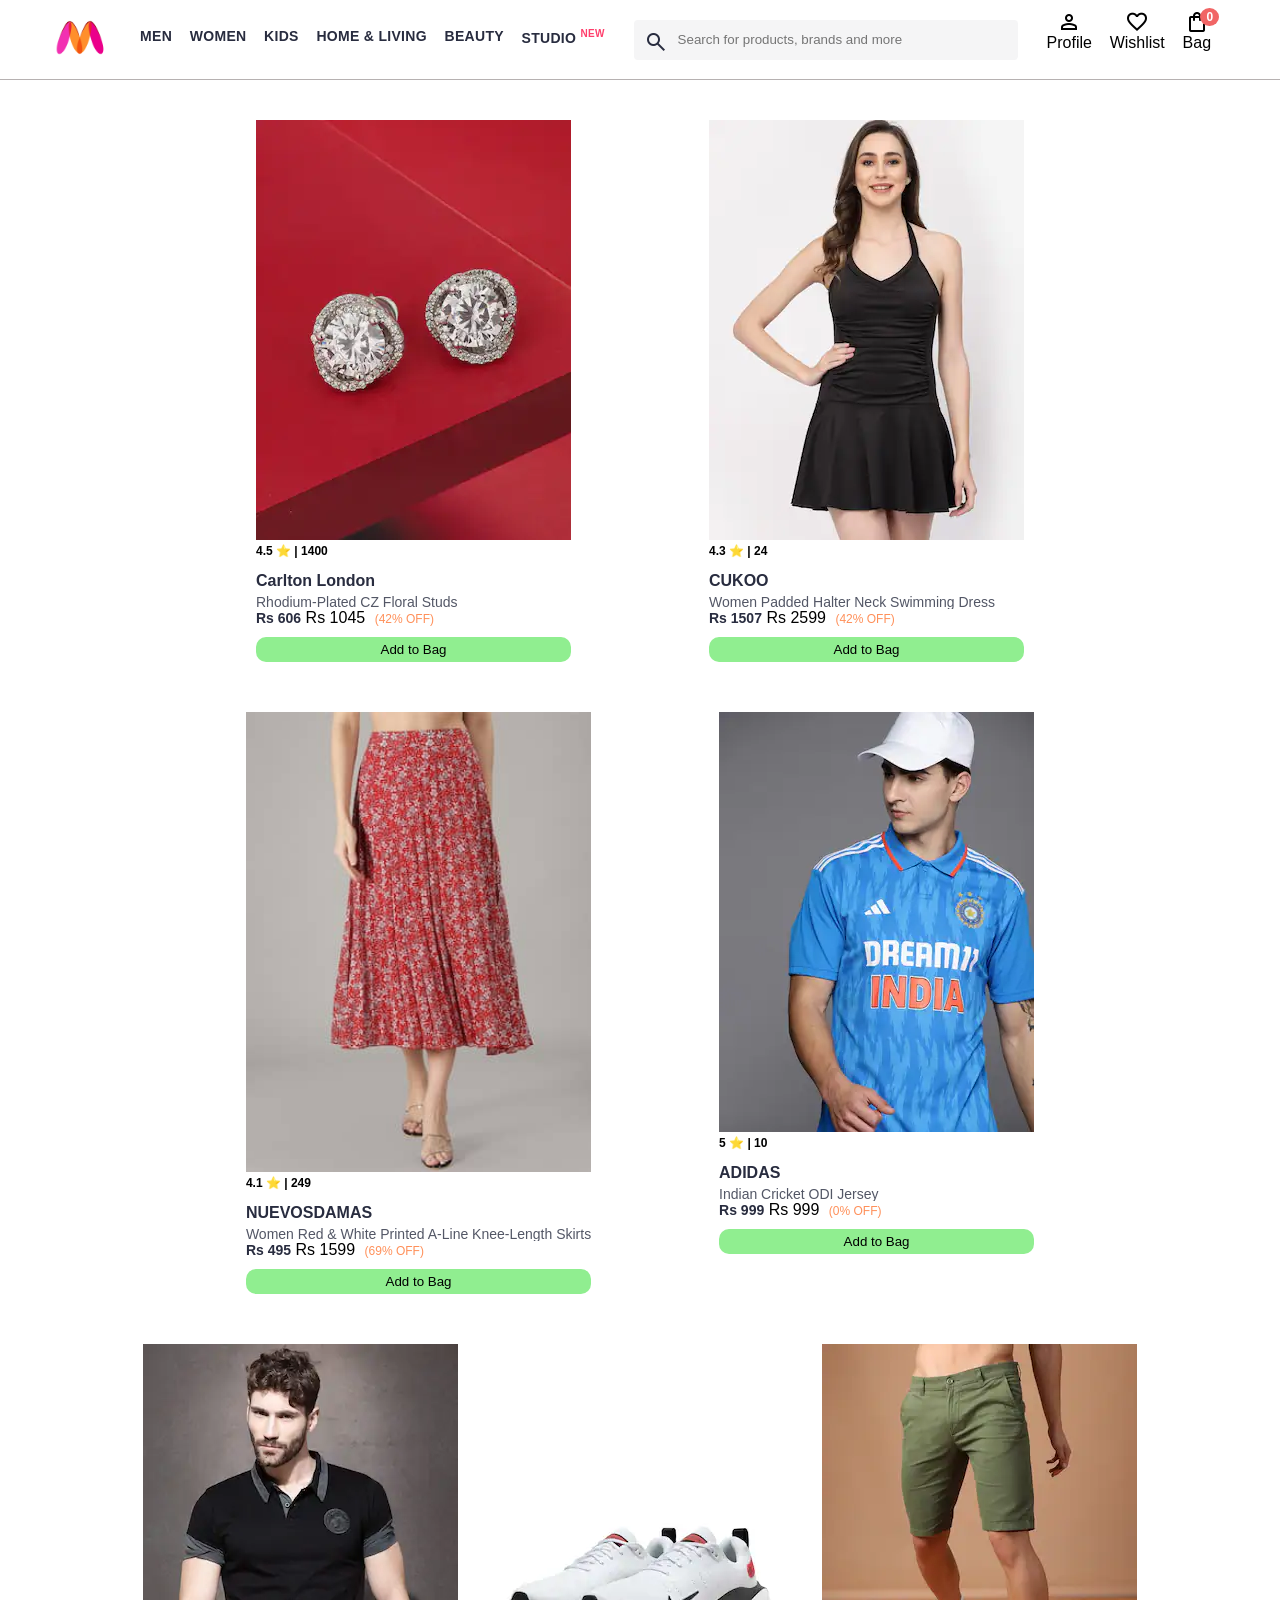
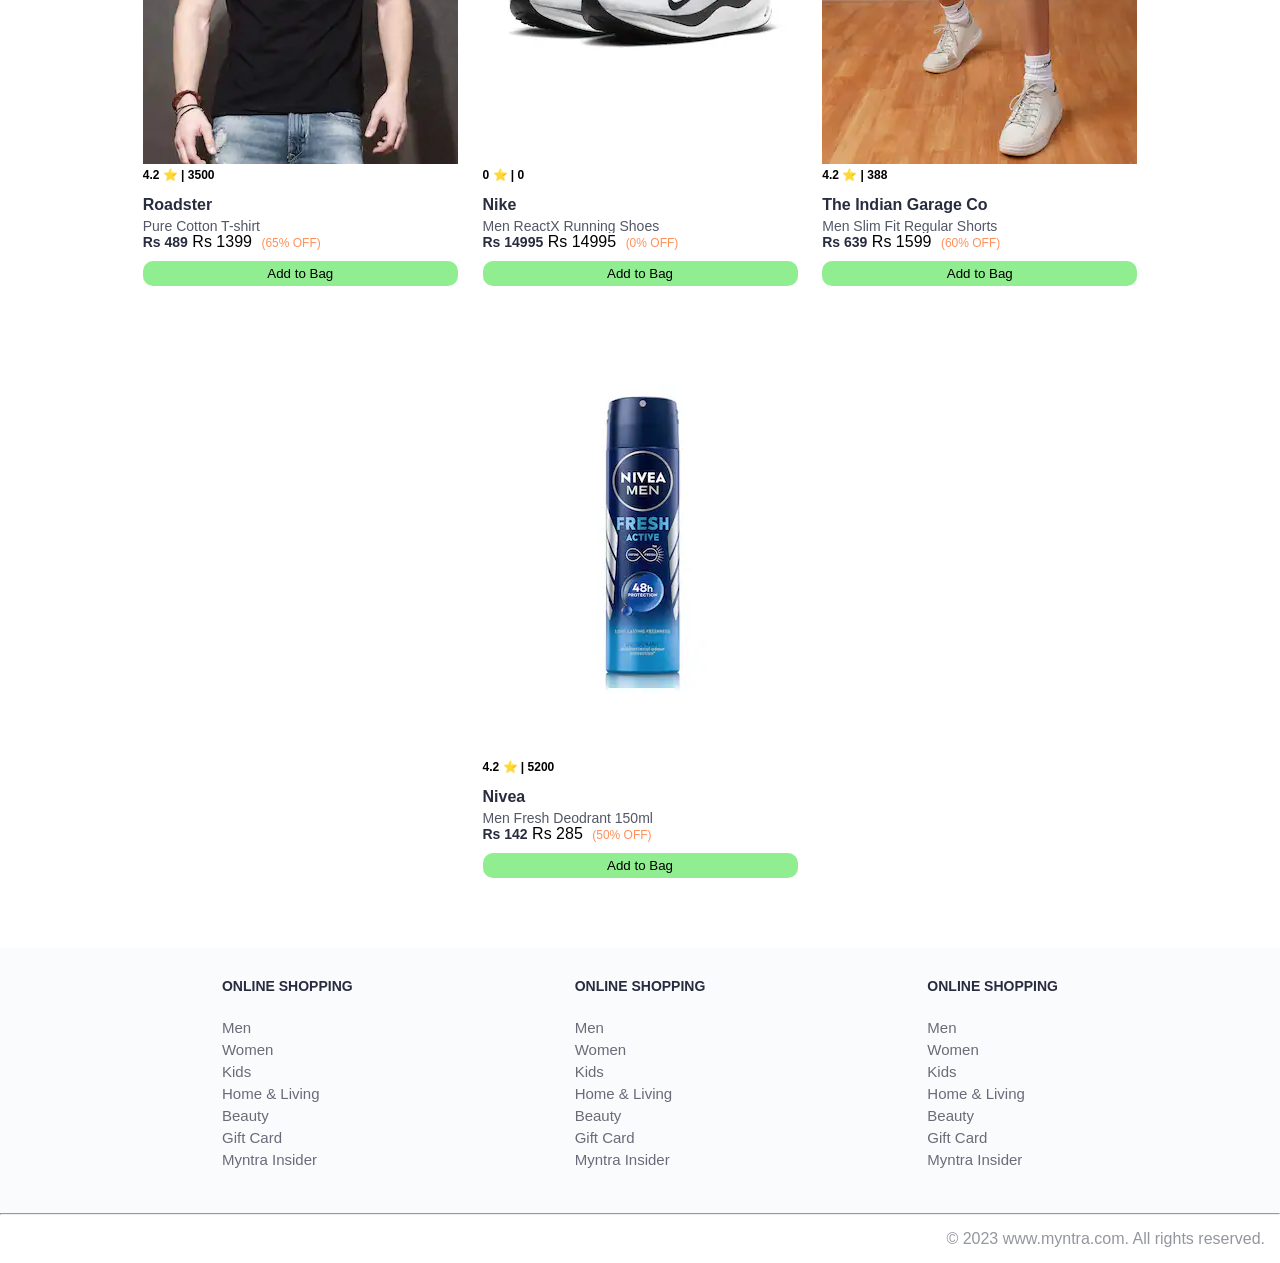
<file: index.html>
<!DOCTYPE html>
<html lang="en">
<head>
    <title>Myntra Functional Clone</title>
    <link rel="stylesheet" href="css/index.css">
    <link rel="stylesheet" href="https://fonts.googleapis.com/css2?family=Material+Symbols+Outlined:opsz,wght,FILL,GRAD@20..48,100..700,0..1,-50..200" />
</head>
<body>
    <header>
        <div class="logo_container">
            <a href="#"><img class="myntra_home" src="images/myntra_logo.webp" alt="Myntra Home"></a>
        </div>
        <nav class="nav_bar">
            <a href="#">Men</a>
            <a href="#">Women</a>
            <a href="#">Kids</a>
            <a href="#">Home & Living</a>
            <a href="#">Beauty</a>
            <a href="#">Studio <sup>New</sup></a>
        </nav>
        <div class="search_bar">
            <span class="material-symbols-outlined search_icon">search</span>
            <input class="search_input" placeholder="Search for products, brands and more">
        </div>
        <div class="action_bar">
            <div class="action_container">
                <span class="material-symbols-outlined action_icon">person</span>
                <span class="action_name">Profile</span>
            </div>

            <div class="action_container">
                <span class="material-symbols-outlined action_icon">favorite</span>
                <span class="action_name">Wishlist</span>
            </div>

            <a class="action_container" href="pages/bag.html">
                <span class="material-symbols-outlined action_icon">shopping_bag</span>
                <span class="action_name">Bag</span>
                <span class="bag-items-count">0</span>
            </a>
        </div>
    </header>
    <main>
        <div class="items-container">
            
        </div>
    </main>
    <footer>
        <div class="footer_container">
            <div class="footer_column">
                <h3>ONLINE SHOPPING</h3>

                <a href="#">Men</a>
                <a href="#">Women</a>
                <a href="#">Kids</a>
                <a href="#">Home & Living</a>
                <a href="#">Beauty</a>
                <a href="#">Gift Card</a>
                <a href="#">Myntra Insider</a>
            </div>

            <div class="footer_column">
                <h3>ONLINE SHOPPING</h3>

                <a href="#">Men</a>
                <a href="#">Women</a>
                <a href="#">Kids</a>
                <a href="#">Home & Living</a>
                <a href="#">Beauty</a>
                <a href="#">Gift Card</a>
                <a href="#">Myntra Insider</a>
            </div>

            <div class="footer_column">
                <h3>ONLINE SHOPPING</h3>

                <a href="#">Men</a>
                <a href="#">Women</a>
                <a href="#">Kids</a>
                <a href="#">Home & Living</a>
                <a href="#">Beauty</a>
                <a href="#">Gift Card</a>
                <a href="#">Myntra Insider</a>
            </div>
        </div>
        <hr>

        <div class="copyright">
            © 2023 www.myntra.com. All rights reserved.
        </div>
    </footer>
    <script src="data/items.js"></script>
    <script src="scripts/index.js"></script>
</body>
</html>
</file>
<file: css/index.css>
/***************** Item Page CSS **************************/
/*.action_container {
    text-decoration: none;
}
a.action_container:link {
    color:black;
}
.item-details {
    cursor: pointer;
    width: 250px;
    margin: 10px;
}
.stars {
    font-size: 12px;
    font-weight: 700;
    text-align: left;
}
.company {
    font-size: 18px;
    font-weight: 700;
    line-height: 1;
    color: #282c3f;
    margin-bottom: 6px;
    overflow: hidden;
    text-overflow: ellipsis;
    white-space: nowrap;
    margin-top: 20px;
}
.item-name {
    color: #535766;
    font-size: 16px;
    line-height: 1;
    margin-bottom: 0;
    margin-top: 0;
    overflow: hidden;
    text-overflow: ellipsis;
    white-space: nowrap;
    font-weight: 400;
    display: block;
}
.price-container {
    margin-top: 10px;
}
.current-price {
    font-size: 14px;
    font-weight: 700;
    color: #282c3f;
}
.original-price {
    text-decoration: line-through;
    color: #7e818c;
    font-weight: 400;
    margin-left: 5px;
    font-size: 12px;
}
.discount-percentage {
    color: #ff905a;
    font-weight: 400;
    font-size: 12px;
    margin-left: 5px;
}
.btn-bag {
    background-color: lightgreen;
    border: none;
    padding: 5px 15px;
    border-radius: 10px;
    width: 100%;
    margin-top: 7px;
    font-size: 20px;
    cursor: pointer;
}
.bag-items {
    background-color: #f16565;
    white-space: nowrap;
    text-align: center;
    line-height: 18px;
    padding: 0 6px;
    height: 18px;
    position: relative;
    border-radius: 50%;
    font-size: 12px;
    color: #fff;
    left: 13px;
    top: -44px;
    font-weight: 700;
    cursor: pointer;
}*/

* {
    margin: 0;
    padding: 0;
    font-family: Assistant,-apple-system,BlinkMacSystemFont,Segoe UI,Roboto,Helvetica,Arial,sans-serif;
    box-sizing: border-box;
}
header {
    display: flex;
    background-color: #ffffff;
    height: 80px;
    justify-content: space-between;
    align-items: center;
    border-bottom: 1px solid #b6b1b1;
}
.myntra_home {
    height: 45px;
}
.logo_container {
    margin-left: 4%;
}
.action_bar {
    margin-right: 4%;
}
.nav_bar {
    display: flex;
    min-width: 500px;
    justify-content: space-evenly;
}
.nav_bar a {
    font-size: 14px;
    letter-spacing: .3px;
    color: #282c3f;
    font-weight: 700;
    text-transform: uppercase;
    text-decoration: none;
    padding: 28px 0;
    border-bottom: 5px solid #ffffff;
}
.nav_bar a:hover {
    border-bottom: 4px solid #f54e77;
}

.nav_bar a sup {
    color: #ff3f6c;
    font-size: 10px;
}

.search_bar {
    height: 40px;
    min-width: 200px;
    width: 30%;
    display: flex;
    align-items: center;
}
.search_icon {
    box-sizing: content-box;
    height: 20px;
    padding: 10px;

    background-color: #f5f5f6;
    color: #282c3f;
    font-weight: 300;
    border-radius: 4px 0 0 4px;
}
.search_input {
    color: #696e79;
    background-color: #f5f5f6;
    flex-grow: 1;
    height: 40px;
    border: 0;
    border-radius: 0 4px 4px 0;
}

.action_bar {
    display: flex;
    min-width: 200px;
    justify-content: space-evenly;
}

.action_container {
    display: flex;
    flex-direction: column;
    align-items: center;
}

/* Main section */
.banner_container {
    margin: 40px 0;
}
.banner_image {
    width: 100%;
}

.category_heading {
    text-transform: uppercase;
    color: #3e4152;
    letter-spacing: .15em;
    font-size: 1.8em;
    margin: 50px 0 10px 30px;
    max-height: 5em;
    font-weight: 700;
}

.category-items, .items-container {
    width: 80%;
    margin: 50px 10%;
    display: flex;
    flex-wrap: wrap;
    justify-content: space-evenly;
}

.sale_item {
    width: 250px;
}

.footer_container {
    padding: 30px 0px 40px 0px;
    background: #FAFBFC;
    display: flex;
    justify-content: space-evenly;
}

.footer_column {
    display: flex;
    flex-direction: column;
}

.footer_column h3 {
    color: #282c3f;
    font-size: 14px;
    margin-bottom: 25px;
}

.footer_column a {
    color: #696b79;
    font-size: 15px;
    text-decoration: none;
    padding-bottom: 5px;
}

.copyright {
    color: #94969f;
    text-align: end;
    padding: 15px;
}

.items-container{
    width: 80%;
    margin-left: 10%;
    margin-top: 30px;
    margin-bottom: 30px;
}
.item-container{
    width: 300pxpx;
    padding: 10px;
    border-radius: 10px;
    margin-bottom: 30px;

}
.item-image{
    width: 100%;
}
.rating{
    font-size: 12px;
    font-weight: 700;
}
.company-name{
    margin-top: 15px;
    font-size: 16px;
    font-weight: 700;
    line-height: 1;
    color: #282c3f;
    margin-bottom: 6px;
    overflow: hidden;
    text-overflow: ellipsis;
    white-space: nowrap;
}
.item-name{
    color: #535766;
    font-size: 14px;
    line-height: 1;
    margin-bottom: 0;
    margin-top: 0;
    overflow: hidden;
    text-overflow: ellipsis;
    white-space: nowrap;
    font-weight: 400;
    display: block;
}

.current-price{
    font-size: 14px;
    font-weight: 700;
    color: #282c3f;
}

.orignal-price{
    font-size: 14px;
    font-weight: 700;
    color: #282c3f;
}

.discount{
    color: #ff905a;
    font-weight: 400;
    font-size: 12px;
    margin-left: 5px;
}

.button-add{
    background-color: lightgreen;
    border: none;
    padding: 5px 15px;
    border-radius: 10px;
    width: 100%;
    margin-top: 10px;
}

.bag-items-count{
       background-color: #f16565;
    white-space: nowrap;
    text-align: center;
    line-height: 18px;
    padding: 0 6px;
    height: 18px;
    position: relative;
    border-radius: 50%;
    font-size: 12px;
    color: #fff;
    left: 13px;
    top: -44px;
    font-weight: 700;
    cursor: pointer;
}

.action_container {
    text-decoration: none;
}
a.action_container:link {
    color:black;
}
</file>
